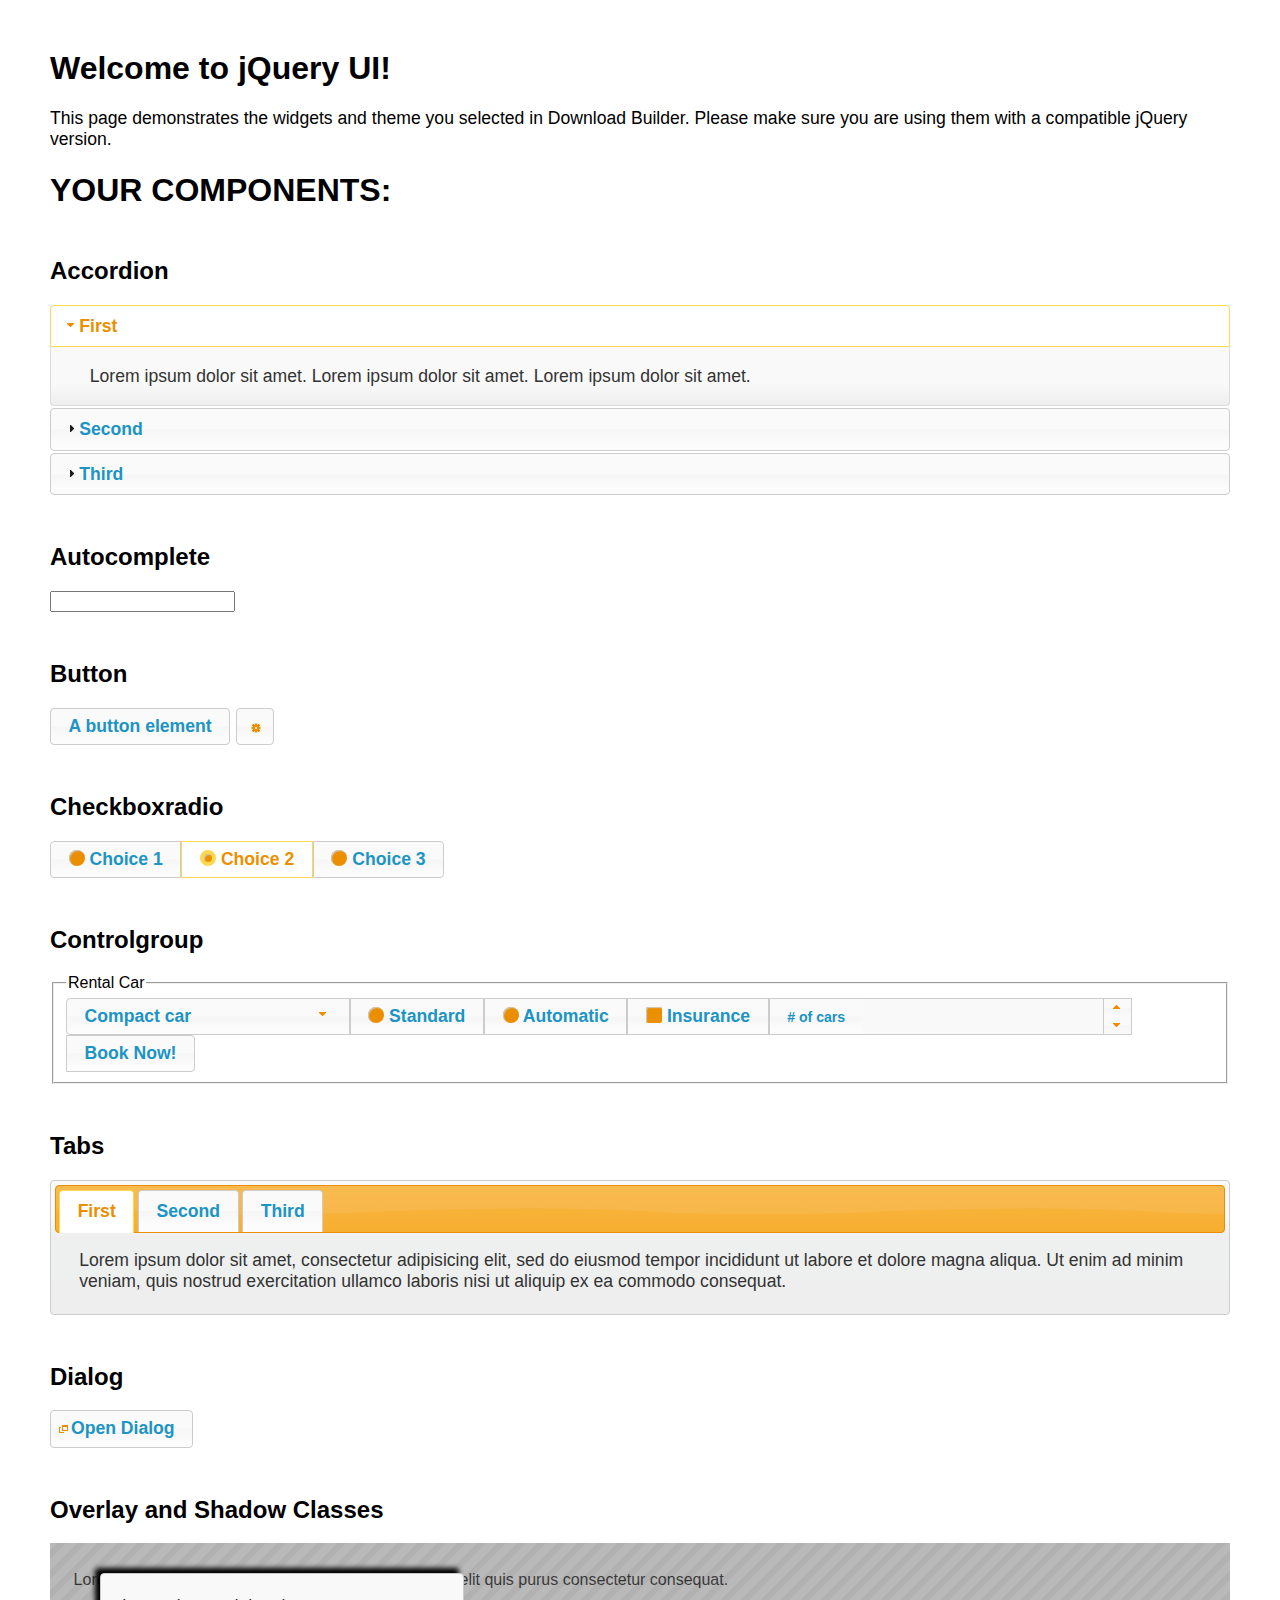
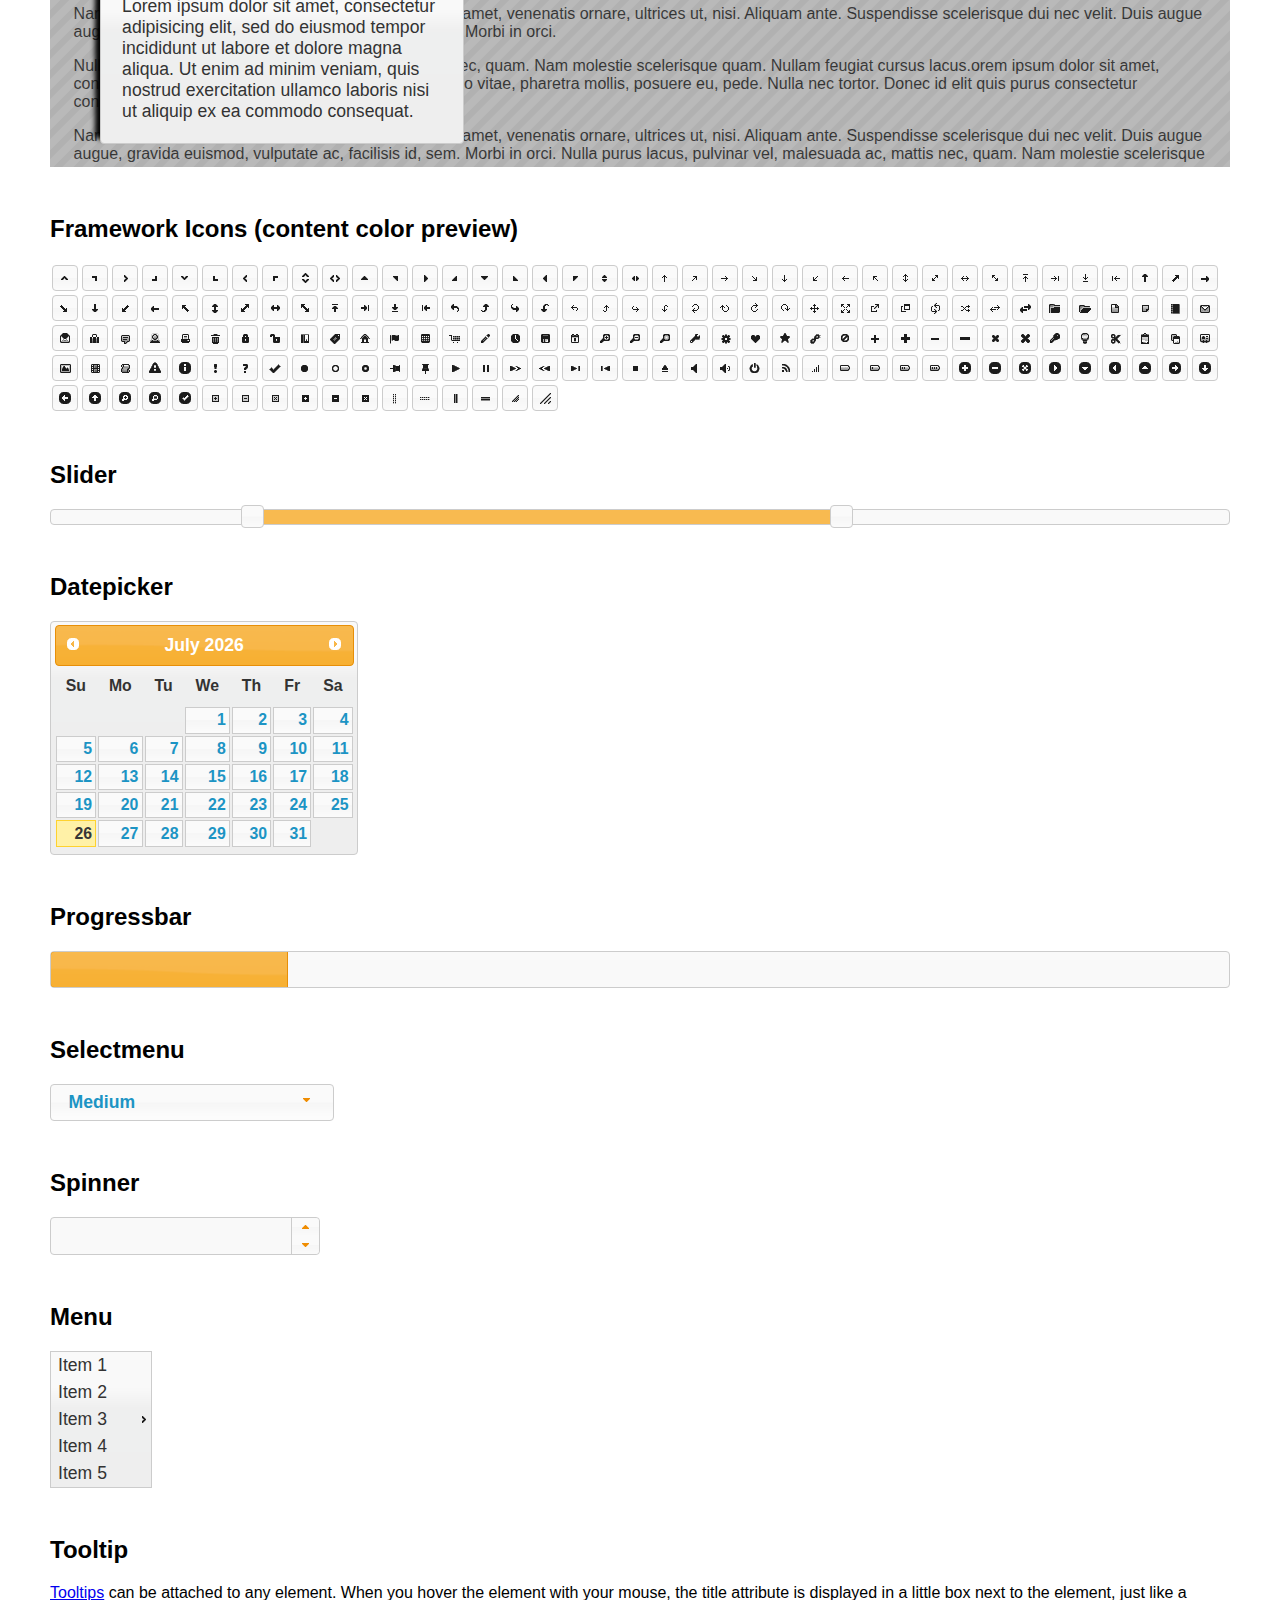
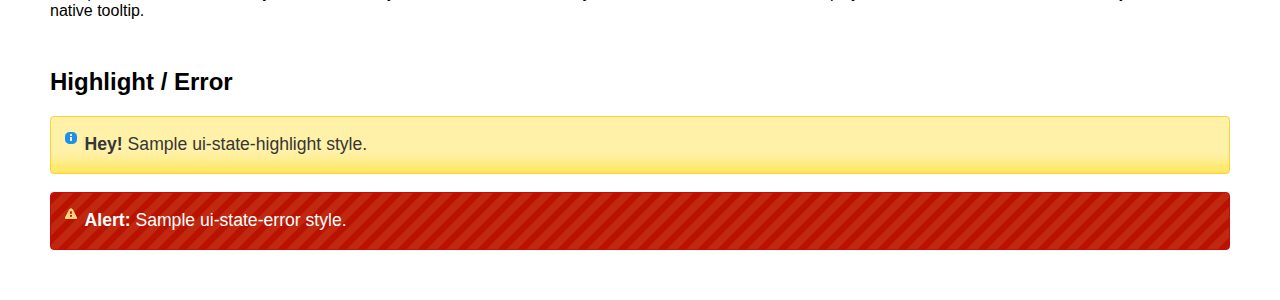
<file: assets/libs/jquery-ui-1.13.1.custom/index.html>
<!doctype html>
<html lang="us">
<head>
	<meta charset="utf-8">
	<title>jQuery UI Example Page</title>
	<link href="jquery-ui.css" rel="stylesheet">
	<style>
	body{
		font-family: "Trebuchet MS", sans-serif;
		margin: 50px;
	}
	.demoHeaders {
		margin-top: 2em;
	}
	#dialog-link {
		padding: .4em 1em .4em 20px;
		text-decoration: none;
		position: relative;
	}
	#dialog-link span.ui-icon {
		margin: 0 5px 0 0;
		position: absolute;
		left: .2em;
		top: 50%;
		margin-top: -8px;
	}
	#icons {
		margin: 0;
		padding: 0;
	}
	#icons li {
		margin: 2px;
		position: relative;
		padding: 4px 0;
		cursor: pointer;
		float: left;
		list-style: none;
	}
	#icons span.ui-icon {
		float: left;
		margin: 0 4px;
	}
	.fakewindowcontain .ui-widget-overlay {
		position: absolute;
	}
	select {
		width: 200px;
	}
	</style>
</head>
<body>

<h1>Welcome to jQuery UI!</h1>

<div class="ui-widget">
	<p>This page demonstrates the widgets and theme you selected in Download Builder. Please make sure you are using them with a compatible jQuery version.</p>
</div>

<h1>YOUR COMPONENTS:</h1>

<!-- Accordion -->
<h2 class="demoHeaders">Accordion</h2>
<div id="accordion">
	<h3>First</h3>
	<div>Lorem ipsum dolor sit amet. Lorem ipsum dolor sit amet. Lorem ipsum dolor sit amet.</div>
	<h3>Second</h3>
	<div>Phasellus mattis tincidunt nibh.</div>
	<h3>Third</h3>
	<div>Nam dui erat, auctor a, dignissim quis.</div>
</div>

<!-- Autocomplete -->
<h2 class="demoHeaders">Autocomplete</h2>
<div>
	<input id="autocomplete" title="type &quot;a&quot;">
</div>

<!-- Button -->
<h2 class="demoHeaders">Button</h2>
<button id="button">A button element</button>
<button id="button-icon">An icon-only button</button>

<!-- Checkboxradio -->
<h2 class="demoHeaders">Checkboxradio</h2>
<form style="margin-top: 1em;">
	<div id="radioset">
		<input type="radio" id="radio1" name="radio"><label for="radio1">Choice 1</label>
		<input type="radio" id="radio2" name="radio" checked="checked"><label for="radio2">Choice 2</label>
		<input type="radio" id="radio3" name="radio"><label for="radio3">Choice 3</label>
	</div>
</form>

<!-- Controlgroup -->
<h2 class="demoHeaders">Controlgroup</h2>
<fieldset>
	<legend>Rental Car</legend>
	<div id="controlgroup">
		<select id="car-type">
			<option>Compact car</option>
			<option>Midsize car</option>
			<option>Full size car</option>
			<option>SUV</option>
			<option>Luxury</option>
			<option>Truck</option>
			<option>Van</option>
		</select>
		<label for="transmission-standard">Standard</label>
		<input type="radio" name="transmission" id="transmission-standard">
		<label for="transmission-automatic">Automatic</label>
		<input type="radio" name="transmission" id="transmission-automatic">
		<label for="insurance">Insurance</label>
		<input type="checkbox" name="insurance" id="insurance">
		<label for="horizontal-spinner" class="ui-controlgroup-label"># of cars</label>
		<input id="horizontal-spinner" class="ui-spinner-input">
		<button>Book Now!</button>
	</div>
</fieldset>

<!-- Tabs -->
<h2 class="demoHeaders">Tabs</h2>
<div id="tabs">
	<ul>
		<li><a href="#tabs-1">First</a></li>
		<li><a href="#tabs-2">Second</a></li>
		<li><a href="#tabs-3">Third</a></li>
	</ul>
	<div id="tabs-1">Lorem ipsum dolor sit amet, consectetur adipisicing elit, sed do eiusmod tempor incididunt ut labore et dolore magna aliqua. Ut enim ad minim veniam, quis nostrud exercitation ullamco laboris nisi ut aliquip ex ea commodo consequat.</div>
	<div id="tabs-2">Phasellus mattis tincidunt nibh. Cras orci urna, blandit id, pretium vel, aliquet ornare, felis. Maecenas scelerisque sem non nisl. Fusce sed lorem in enim dictum bibendum.</div>
	<div id="tabs-3">Nam dui erat, auctor a, dignissim quis, sollicitudin eu, felis. Pellentesque nisi urna, interdum eget, sagittis et, consequat vestibulum, lacus. Mauris porttitor ullamcorper augue.</div>
</div>

<h2 class="demoHeaders">Dialog</h2>
<p>
	<button id="dialog-link" class="ui-button ui-corner-all ui-widget">
		<span class="ui-icon ui-icon-newwin"></span>Open Dialog
	</button>
</p>

<h2 class="demoHeaders">Overlay and Shadow Classes</h2>
<div style="position: relative; width: 96%; height: 200px; padding:1% 2%; overflow:hidden;" class="fakewindowcontain">
	<p>Lorem ipsum dolor sit amet,  Nulla nec tortor. Donec id elit quis purus consectetur consequat. </p><p>Nam congue semper tellus. Sed erat dolor, dapibus sit amet, venenatis ornare, ultrices ut, nisi. Aliquam ante. Suspendisse scelerisque dui nec velit. Duis augue augue, gravida euismod, vulputate ac, facilisis id, sem. Morbi in orci. </p><p>Nulla purus lacus, pulvinar vel, malesuada ac, mattis nec, quam. Nam molestie scelerisque quam. Nullam feugiat cursus lacus.orem ipsum dolor sit amet, consectetur adipiscing elit. Donec libero risus, commodo vitae, pharetra mollis, posuere eu, pede. Nulla nec tortor. Donec id elit quis purus consectetur consequat. </p><p>Nam congue semper tellus. Sed erat dolor, dapibus sit amet, venenatis ornare, ultrices ut, nisi. Aliquam ante. Suspendisse scelerisque dui nec velit. Duis augue augue, gravida euismod, vulputate ac, facilisis id, sem. Morbi in orci. Nulla purus lacus, pulvinar vel, malesuada ac, mattis nec, quam. Nam molestie scelerisque quam. </p><p>Nullam feugiat cursus lacus.orem ipsum dolor sit amet, consectetur adipiscing elit. Donec libero risus, commodo vitae, pharetra mollis, posuere eu, pede. Nulla nec tortor. Donec id elit quis purus consectetur consequat. Nam congue semper tellus. Sed erat dolor, dapibus sit amet, venenatis ornare, ultrices ut, nisi. Aliquam ante. </p><p>Suspendisse scelerisque dui nec velit. Duis augue augue, gravida euismod, vulputate ac, facilisis id, sem. Morbi in orci. Nulla purus lacus, pulvinar vel, malesuada ac, mattis nec, quam. Nam molestie scelerisque quam. Nullam feugiat cursus lacus.orem ipsum dolor sit amet, consectetur adipiscing elit. Donec libero risus, commodo vitae, pharetra mollis, posuere eu, pede. Nulla nec tortor. Donec id elit quis purus consectetur consequat. Nam congue semper tellus. Sed erat dolor, dapibus sit amet, venenatis ornare, ultrices ut, nisi. </p>

	<!-- ui-dialog -->
	<div class="ui-widget-overlay ui-front"></div>
	<div style="position: absolute; width: 320px; left: 50px; top: 30px; padding: 1.2em" class="ui-widget ui-front ui-widget-content ui-corner-all ui-widget-shadow">
		Lorem ipsum dolor sit amet, consectetur adipisicing elit, sed do eiusmod tempor incididunt ut labore et dolore magna aliqua. Ut enim ad minim veniam, quis nostrud exercitation ullamco laboris nisi ut aliquip ex ea commodo consequat.
	</div>

</div>

<!-- ui-dialog -->
<div id="dialog" title="Dialog Title">
	<p>Lorem ipsum dolor sit amet, consectetur adipisicing elit, sed do eiusmod tempor incididunt ut labore et dolore magna aliqua. Ut enim ad minim veniam, quis nostrud exercitation ullamco laboris nisi ut aliquip ex ea commodo consequat.</p>
</div>


<h2 class="demoHeaders">Framework Icons (content color preview)</h2>
<ul id="icons" class="ui-widget ui-helper-clearfix">
	<li class="ui-state-default ui-corner-all" title=".ui-icon-caret-1-n"><span class="ui-icon ui-icon-caret-1-n"></span></li>
	<li class="ui-state-default ui-corner-all" title=".ui-icon-caret-1-ne"><span class="ui-icon ui-icon-caret-1-ne"></span></li>
	<li class="ui-state-default ui-corner-all" title=".ui-icon-caret-1-e"><span class="ui-icon ui-icon-caret-1-e"></span></li>
	<li class="ui-state-default ui-corner-all" title=".ui-icon-caret-1-se"><span class="ui-icon ui-icon-caret-1-se"></span></li>
	<li class="ui-state-default ui-corner-all" title=".ui-icon-caret-1-s"><span class="ui-icon ui-icon-caret-1-s"></span></li>
	<li class="ui-state-default ui-corner-all" title=".ui-icon-caret-1-sw"><span class="ui-icon ui-icon-caret-1-sw"></span></li>
	<li class="ui-state-default ui-corner-all" title=".ui-icon-caret-1-w"><span class="ui-icon ui-icon-caret-1-w"></span></li>
	<li class="ui-state-default ui-corner-all" title=".ui-icon-caret-1-nw"><span class="ui-icon ui-icon-caret-1-nw"></span></li>
	<li class="ui-state-default ui-corner-all" title=".ui-icon-caret-2-n-s"><span class="ui-icon ui-icon-caret-2-n-s"></span></li>
	<li class="ui-state-default ui-corner-all" title=".ui-icon-caret-2-e-w"><span class="ui-icon ui-icon-caret-2-e-w"></span></li>
	<li class="ui-state-default ui-corner-all" title=".ui-icon-triangle-1-n"><span class="ui-icon ui-icon-triangle-1-n"></span></li>
	<li class="ui-state-default ui-corner-all" title=".ui-icon-triangle-1-ne"><span class="ui-icon ui-icon-triangle-1-ne"></span></li>
	<li class="ui-state-default ui-corner-all" title=".ui-icon-triangle-1-e"><span class="ui-icon ui-icon-triangle-1-e"></span></li>
	<li class="ui-state-default ui-corner-all" title=".ui-icon-triangle-1-se"><span class="ui-icon ui-icon-triangle-1-se"></span></li>
	<li class="ui-state-default ui-corner-all" title=".ui-icon-triangle-1-s"><span class="ui-icon ui-icon-triangle-1-s"></span></li>
	<li class="ui-state-default ui-corner-all" title=".ui-icon-triangle-1-sw"><span class="ui-icon ui-icon-triangle-1-sw"></span></li>
	<li class="ui-state-default ui-corner-all" title=".ui-icon-triangle-1-w"><span class="ui-icon ui-icon-triangle-1-w"></span></li>
	<li class="ui-state-default ui-corner-all" title=".ui-icon-triangle-1-nw"><span class="ui-icon ui-icon-triangle-1-nw"></span></li>
	<li class="ui-state-default ui-corner-all" title=".ui-icon-triangle-2-n-s"><span class="ui-icon ui-icon-triangle-2-n-s"></span></li>
	<li class="ui-state-default ui-corner-all" title=".ui-icon-triangle-2-e-w"><span class="ui-icon ui-icon-triangle-2-e-w"></span></li>
	<li class="ui-state-default ui-corner-all" title=".ui-icon-arrow-1-n"><span class="ui-icon ui-icon-arrow-1-n"></span></li>
	<li class="ui-state-default ui-corner-all" title=".ui-icon-arrow-1-ne"><span class="ui-icon ui-icon-arrow-1-ne"></span></li>
	<li class="ui-state-default ui-corner-all" title=".ui-icon-arrow-1-e"><span class="ui-icon ui-icon-arrow-1-e"></span></li>
	<li class="ui-state-default ui-corner-all" title=".ui-icon-arrow-1-se"><span class="ui-icon ui-icon-arrow-1-se"></span></li>
	<li class="ui-state-default ui-corner-all" title=".ui-icon-arrow-1-s"><span class="ui-icon ui-icon-arrow-1-s"></span></li>
	<li class="ui-state-default ui-corner-all" title=".ui-icon-arrow-1-sw"><span class="ui-icon ui-icon-arrow-1-sw"></span></li>
	<li class="ui-state-default ui-corner-all" title=".ui-icon-arrow-1-w"><span class="ui-icon ui-icon-arrow-1-w"></span></li>
	<li class="ui-state-default ui-corner-all" title=".ui-icon-arrow-1-nw"><span class="ui-icon ui-icon-arrow-1-nw"></span></li>
	<li class="ui-state-default ui-corner-all" title=".ui-icon-arrow-2-n-s"><span class="ui-icon ui-icon-arrow-2-n-s"></span></li>
	<li class="ui-state-default ui-corner-all" title=".ui-icon-arrow-2-ne-sw"><span class="ui-icon ui-icon-arrow-2-ne-sw"></span></li>
	<li class="ui-state-default ui-corner-all" title=".ui-icon-arrow-2-e-w"><span class="ui-icon ui-icon-arrow-2-e-w"></span></li>
	<li class="ui-state-default ui-corner-all" title=".ui-icon-arrow-2-se-nw"><span class="ui-icon ui-icon-arrow-2-se-nw"></span></li>
	<li class="ui-state-default ui-corner-all" title=".ui-icon-arrowstop-1-n"><span class="ui-icon ui-icon-arrowstop-1-n"></span></li>
	<li class="ui-state-default ui-corner-all" title=".ui-icon-arrowstop-1-e"><span class="ui-icon ui-icon-arrowstop-1-e"></span></li>
	<li class="ui-state-default ui-corner-all" title=".ui-icon-arrowstop-1-s"><span class="ui-icon ui-icon-arrowstop-1-s"></span></li>
	<li class="ui-state-default ui-corner-all" title=".ui-icon-arrowstop-1-w"><span class="ui-icon ui-icon-arrowstop-1-w"></span></li>
	<li class="ui-state-default ui-corner-all" title=".ui-icon-arrowthick-1-n"><span class="ui-icon ui-icon-arrowthick-1-n"></span></li>
	<li class="ui-state-default ui-corner-all" title=".ui-icon-arrowthick-1-ne"><span class="ui-icon ui-icon-arrowthick-1-ne"></span></li>
	<li class="ui-state-default ui-corner-all" title=".ui-icon-arrowthick-1-e"><span class="ui-icon ui-icon-arrowthick-1-e"></span></li>
	<li class="ui-state-default ui-corner-all" title=".ui-icon-arrowthick-1-se"><span class="ui-icon ui-icon-arrowthick-1-se"></span></li>
	<li class="ui-state-default ui-corner-all" title=".ui-icon-arrowthick-1-s"><span class="ui-icon ui-icon-arrowthick-1-s"></span></li>
	<li class="ui-state-default ui-corner-all" title=".ui-icon-arrowthick-1-sw"><span class="ui-icon ui-icon-arrowthick-1-sw"></span></li>
	<li class="ui-state-default ui-corner-all" title=".ui-icon-arrowthick-1-w"><span class="ui-icon ui-icon-arrowthick-1-w"></span></li>
	<li class="ui-state-default ui-corner-all" title=".ui-icon-arrowthick-1-nw"><span class="ui-icon ui-icon-arrowthick-1-nw"></span></li>
	<li class="ui-state-default ui-corner-all" title=".ui-icon-arrowthick-2-n-s"><span class="ui-icon ui-icon-arrowthick-2-n-s"></span></li>
	<li class="ui-state-default ui-corner-all" title=".ui-icon-arrowthick-2-ne-sw"><span class="ui-icon ui-icon-arrowthick-2-ne-sw"></span></li>
	<li class="ui-state-default ui-corner-all" title=".ui-icon-arrowthick-2-e-w"><span class="ui-icon ui-icon-arrowthick-2-e-w"></span></li>
	<li class="ui-state-default ui-corner-all" title=".ui-icon-arrowthick-2-se-nw"><span class="ui-icon ui-icon-arrowthick-2-se-nw"></span></li>
	<li class="ui-state-default ui-corner-all" title=".ui-icon-arrowthickstop-1-n"><span class="ui-icon ui-icon-arrowthickstop-1-n"></span></li>
	<li class="ui-state-default ui-corner-all" title=".ui-icon-arrowthickstop-1-e"><span class="ui-icon ui-icon-arrowthickstop-1-e"></span></li>
	<li class="ui-state-default ui-corner-all" title=".ui-icon-arrowthickstop-1-s"><span class="ui-icon ui-icon-arrowthickstop-1-s"></span></li>
	<li class="ui-state-default ui-corner-all" title=".ui-icon-arrowthickstop-1-w"><span class="ui-icon ui-icon-arrowthickstop-1-w"></span></li>
	<li class="ui-state-default ui-corner-all" title=".ui-icon-arrowreturnthick-1-w"><span class="ui-icon ui-icon-arrowreturnthick-1-w"></span></li>
	<li class="ui-state-default ui-corner-all" title=".ui-icon-arrowreturnthick-1-n"><span class="ui-icon ui-icon-arrowreturnthick-1-n"></span></li>
	<li class="ui-state-default ui-corner-all" title=".ui-icon-arrowreturnthick-1-e"><span class="ui-icon ui-icon-arrowreturnthick-1-e"></span></li>
	<li class="ui-state-default ui-corner-all" title=".ui-icon-arrowreturnthick-1-s"><span class="ui-icon ui-icon-arrowreturnthick-1-s"></span></li>
	<li class="ui-state-default ui-corner-all" title=".ui-icon-arrowreturn-1-w"><span class="ui-icon ui-icon-arrowreturn-1-w"></span></li>
	<li class="ui-state-default ui-corner-all" title=".ui-icon-arrowreturn-1-n"><span class="ui-icon ui-icon-arrowreturn-1-n"></span></li>
	<li class="ui-state-default ui-corner-all" title=".ui-icon-arrowreturn-1-e"><span class="ui-icon ui-icon-arrowreturn-1-e"></span></li>
	<li class="ui-state-default ui-corner-all" title=".ui-icon-arrowreturn-1-s"><span class="ui-icon ui-icon-arrowreturn-1-s"></span></li>
	<li class="ui-state-default ui-corner-all" title=".ui-icon-arrowrefresh-1-w"><span class="ui-icon ui-icon-arrowrefresh-1-w"></span></li>
	<li class="ui-state-default ui-corner-all" title=".ui-icon-arrowrefresh-1-n"><span class="ui-icon ui-icon-arrowrefresh-1-n"></span></li>
	<li class="ui-state-default ui-corner-all" title=".ui-icon-arrowrefresh-1-e"><span class="ui-icon ui-icon-arrowrefresh-1-e"></span></li>
	<li class="ui-state-default ui-corner-all" title=".ui-icon-arrowrefresh-1-s"><span class="ui-icon ui-icon-arrowrefresh-1-s"></span></li>
	<li class="ui-state-default ui-corner-all" title=".ui-icon-arrow-4"><span class="ui-icon ui-icon-arrow-4"></span></li>
	<li class="ui-state-default ui-corner-all" title=".ui-icon-arrow-4-diag"><span class="ui-icon ui-icon-arrow-4-diag"></span></li>
	<li class="ui-state-default ui-corner-all" title=".ui-icon-extlink"><span class="ui-icon ui-icon-extlink"></span></li>
	<li class="ui-state-default ui-corner-all" title=".ui-icon-newwin"><span class="ui-icon ui-icon-newwin"></span></li>
	<li class="ui-state-default ui-corner-all" title=".ui-icon-refresh"><span class="ui-icon ui-icon-refresh"></span></li>
	<li class="ui-state-default ui-corner-all" title=".ui-icon-shuffle"><span class="ui-icon ui-icon-shuffle"></span></li>
	<li class="ui-state-default ui-corner-all" title=".ui-icon-transfer-e-w"><span class="ui-icon ui-icon-transfer-e-w"></span></li>
	<li class="ui-state-default ui-corner-all" title=".ui-icon-transferthick-e-w"><span class="ui-icon ui-icon-transferthick-e-w"></span></li>
	<li class="ui-state-default ui-corner-all" title=".ui-icon-folder-collapsed"><span class="ui-icon ui-icon-folder-collapsed"></span></li>
	<li class="ui-state-default ui-corner-all" title=".ui-icon-folder-open"><span class="ui-icon ui-icon-folder-open"></span></li>
	<li class="ui-state-default ui-corner-all" title=".ui-icon-document"><span class="ui-icon ui-icon-document"></span></li>
	<li class="ui-state-default ui-corner-all" title=".ui-icon-document-b"><span class="ui-icon ui-icon-document-b"></span></li>
	<li class="ui-state-default ui-corner-all" title=".ui-icon-note"><span class="ui-icon ui-icon-note"></span></li>
	<li class="ui-state-default ui-corner-all" title=".ui-icon-mail-closed"><span class="ui-icon ui-icon-mail-closed"></span></li>
	<li class="ui-state-default ui-corner-all" title=".ui-icon-mail-open"><span class="ui-icon ui-icon-mail-open"></span></li>
	<li class="ui-state-default ui-corner-all" title=".ui-icon-suitcase"><span class="ui-icon ui-icon-suitcase"></span></li>
	<li class="ui-state-default ui-corner-all" title=".ui-icon-comment"><span class="ui-icon ui-icon-comment"></span></li>
	<li class="ui-state-default ui-corner-all" title=".ui-icon-person"><span class="ui-icon ui-icon-person"></span></li>
	<li class="ui-state-default ui-corner-all" title=".ui-icon-print"><span class="ui-icon ui-icon-print"></span></li>
	<li class="ui-state-default ui-corner-all" title=".ui-icon-trash"><span class="ui-icon ui-icon-trash"></span></li>
	<li class="ui-state-default ui-corner-all" title=".ui-icon-locked"><span class="ui-icon ui-icon-locked"></span></li>
	<li class="ui-state-default ui-corner-all" title=".ui-icon-unlocked"><span class="ui-icon ui-icon-unlocked"></span></li>
	<li class="ui-state-default ui-corner-all" title=".ui-icon-bookmark"><span class="ui-icon ui-icon-bookmark"></span></li>
	<li class="ui-state-default ui-corner-all" title=".ui-icon-tag"><span class="ui-icon ui-icon-tag"></span></li>
	<li class="ui-state-default ui-corner-all" title=".ui-icon-home"><span class="ui-icon ui-icon-home"></span></li>
	<li class="ui-state-default ui-corner-all" title=".ui-icon-flag"><span class="ui-icon ui-icon-flag"></span></li>
	<li class="ui-state-default ui-corner-all" title=".ui-icon-calculator"><span class="ui-icon ui-icon-calculator"></span></li>
	<li class="ui-state-default ui-corner-all" title=".ui-icon-cart"><span class="ui-icon ui-icon-cart"></span></li>
	<li class="ui-state-default ui-corner-all" title=".ui-icon-pencil"><span class="ui-icon ui-icon-pencil"></span></li>
	<li class="ui-state-default ui-corner-all" title=".ui-icon-clock"><span class="ui-icon ui-icon-clock"></span></li>
	<li class="ui-state-default ui-corner-all" title=".ui-icon-disk"><span class="ui-icon ui-icon-disk"></span></li>
	<li class="ui-state-default ui-corner-all" title=".ui-icon-calendar"><span class="ui-icon ui-icon-calendar"></span></li>
	<li class="ui-state-default ui-corner-all" title=".ui-icon-zoomin"><span class="ui-icon ui-icon-zoomin"></span></li>
	<li class="ui-state-default ui-corner-all" title=".ui-icon-zoomout"><span class="ui-icon ui-icon-zoomout"></span></li>
	<li class="ui-state-default ui-corner-all" title=".ui-icon-search"><span class="ui-icon ui-icon-search"></span></li>
	<li class="ui-state-default ui-corner-all" title=".ui-icon-wrench"><span class="ui-icon ui-icon-wrench"></span></li>
	<li class="ui-state-default ui-corner-all" title=".ui-icon-gear"><span class="ui-icon ui-icon-gear"></span></li>
	<li class="ui-state-default ui-corner-all" title=".ui-icon-heart"><span class="ui-icon ui-icon-heart"></span></li>
	<li class="ui-state-default ui-corner-all" title=".ui-icon-star"><span class="ui-icon ui-icon-star"></span></li>
	<li class="ui-state-default ui-corner-all" title=".ui-icon-link"><span class="ui-icon ui-icon-link"></span></li>
	<li class="ui-state-default ui-corner-all" title=".ui-icon-cancel"><span class="ui-icon ui-icon-cancel"></span></li>
	<li class="ui-state-default ui-corner-all" title=".ui-icon-plus"><span class="ui-icon ui-icon-plus"></span></li>
	<li class="ui-state-default ui-corner-all" title=".ui-icon-plusthick"><span class="ui-icon ui-icon-plusthick"></span></li>
	<li class="ui-state-default ui-corner-all" title=".ui-icon-minus"><span class="ui-icon ui-icon-minus"></span></li>
	<li class="ui-state-default ui-corner-all" title=".ui-icon-minusthick"><span class="ui-icon ui-icon-minusthick"></span></li>
	<li class="ui-state-default ui-corner-all" title=".ui-icon-close"><span class="ui-icon ui-icon-close"></span></li>
	<li class="ui-state-default ui-corner-all" title=".ui-icon-closethick"><span class="ui-icon ui-icon-closethick"></span></li>
	<li class="ui-state-default ui-corner-all" title=".ui-icon-key"><span class="ui-icon ui-icon-key"></span></li>
	<li class="ui-state-default ui-corner-all" title=".ui-icon-lightbulb"><span class="ui-icon ui-icon-lightbulb"></span></li>
	<li class="ui-state-default ui-corner-all" title=".ui-icon-scissors"><span class="ui-icon ui-icon-scissors"></span></li>
	<li class="ui-state-default ui-corner-all" title=".ui-icon-clipboard"><span class="ui-icon ui-icon-clipboard"></span></li>
	<li class="ui-state-default ui-corner-all" title=".ui-icon-copy"><span class="ui-icon ui-icon-copy"></span></li>
	<li class="ui-state-default ui-corner-all" title=".ui-icon-contact"><span class="ui-icon ui-icon-contact"></span></li>
	<li class="ui-state-default ui-corner-all" title=".ui-icon-image"><span class="ui-icon ui-icon-image"></span></li>
	<li class="ui-state-default ui-corner-all" title=".ui-icon-video"><span class="ui-icon ui-icon-video"></span></li>
	<li class="ui-state-default ui-corner-all" title=".ui-icon-script"><span class="ui-icon ui-icon-script"></span></li>
	<li class="ui-state-default ui-corner-all" title=".ui-icon-alert"><span class="ui-icon ui-icon-alert"></span></li>
	<li class="ui-state-default ui-corner-all" title=".ui-icon-info"><span class="ui-icon ui-icon-info"></span></li>
	<li class="ui-state-default ui-corner-all" title=".ui-icon-notice"><span class="ui-icon ui-icon-notice"></span></li>
	<li class="ui-state-default ui-corner-all" title=".ui-icon-help"><span class="ui-icon ui-icon-help"></span></li>
	<li class="ui-state-default ui-corner-all" title=".ui-icon-check"><span class="ui-icon ui-icon-check"></span></li>
	<li class="ui-state-default ui-corner-all" title=".ui-icon-bullet"><span class="ui-icon ui-icon-bullet"></span></li>
	<li class="ui-state-default ui-corner-all" title=".ui-icon-radio-off"><span class="ui-icon ui-icon-radio-off"></span></li>
	<li class="ui-state-default ui-corner-all" title=".ui-icon-radio-on"><span class="ui-icon ui-icon-radio-on"></span></li>
	<li class="ui-state-default ui-corner-all" title=".ui-icon-pin-w"><span class="ui-icon ui-icon-pin-w"></span></li>
	<li class="ui-state-default ui-corner-all" title=".ui-icon-pin-s"><span class="ui-icon ui-icon-pin-s"></span></li>
	<li class="ui-state-default ui-corner-all" title=".ui-icon-play"><span class="ui-icon ui-icon-play"></span></li>
	<li class="ui-state-default ui-corner-all" title=".ui-icon-pause"><span class="ui-icon ui-icon-pause"></span></li>
	<li class="ui-state-default ui-corner-all" title=".ui-icon-seek-next"><span class="ui-icon ui-icon-seek-next"></span></li>
	<li class="ui-state-default ui-corner-all" title=".ui-icon-seek-prev"><span class="ui-icon ui-icon-seek-prev"></span></li>
	<li class="ui-state-default ui-corner-all" title=".ui-icon-seek-end"><span class="ui-icon ui-icon-seek-end"></span></li>
	<li class="ui-state-default ui-corner-all" title=".ui-icon-seek-first"><span class="ui-icon ui-icon-seek-first"></span></li>
	<li class="ui-state-default ui-corner-all" title=".ui-icon-stop"><span class="ui-icon ui-icon-stop"></span></li>
	<li class="ui-state-default ui-corner-all" title=".ui-icon-eject"><span class="ui-icon ui-icon-eject"></span></li>
	<li class="ui-state-default ui-corner-all" title=".ui-icon-volume-off"><span class="ui-icon ui-icon-volume-off"></span></li>
	<li class="ui-state-default ui-corner-all" title=".ui-icon-volume-on"><span class="ui-icon ui-icon-volume-on"></span></li>
	<li class="ui-state-default ui-corner-all" title=".ui-icon-power"><span class="ui-icon ui-icon-power"></span></li>
	<li class="ui-state-default ui-corner-all" title=".ui-icon-signal-diag"><span class="ui-icon ui-icon-signal-diag"></span></li>
	<li class="ui-state-default ui-corner-all" title=".ui-icon-signal"><span class="ui-icon ui-icon-signal"></span></li>
	<li class="ui-state-default ui-corner-all" title=".ui-icon-battery-0"><span class="ui-icon ui-icon-battery-0"></span></li>
	<li class="ui-state-default ui-corner-all" title=".ui-icon-battery-1"><span class="ui-icon ui-icon-battery-1"></span></li>
	<li class="ui-state-default ui-corner-all" title=".ui-icon-battery-2"><span class="ui-icon ui-icon-battery-2"></span></li>
	<li class="ui-state-default ui-corner-all" title=".ui-icon-battery-3"><span class="ui-icon ui-icon-battery-3"></span></li>
	<li class="ui-state-default ui-corner-all" title=".ui-icon-circle-plus"><span class="ui-icon ui-icon-circle-plus"></span></li>
	<li class="ui-state-default ui-corner-all" title=".ui-icon-circle-minus"><span class="ui-icon ui-icon-circle-minus"></span></li>
	<li class="ui-state-default ui-corner-all" title=".ui-icon-circle-close"><span class="ui-icon ui-icon-circle-close"></span></li>
	<li class="ui-state-default ui-corner-all" title=".ui-icon-circle-triangle-e"><span class="ui-icon ui-icon-circle-triangle-e"></span></li>
	<li class="ui-state-default ui-corner-all" title=".ui-icon-circle-triangle-s"><span class="ui-icon ui-icon-circle-triangle-s"></span></li>
	<li class="ui-state-default ui-corner-all" title=".ui-icon-circle-triangle-w"><span class="ui-icon ui-icon-circle-triangle-w"></span></li>
	<li class="ui-state-default ui-corner-all" title=".ui-icon-circle-triangle-n"><span class="ui-icon ui-icon-circle-triangle-n"></span></li>
	<li class="ui-state-default ui-corner-all" title=".ui-icon-circle-arrow-e"><span class="ui-icon ui-icon-circle-arrow-e"></span></li>
	<li class="ui-state-default ui-corner-all" title=".ui-icon-circle-arrow-s"><span class="ui-icon ui-icon-circle-arrow-s"></span></li>
	<li class="ui-state-default ui-corner-all" title=".ui-icon-circle-arrow-w"><span class="ui-icon ui-icon-circle-arrow-w"></span></li>
	<li class="ui-state-default ui-corner-all" title=".ui-icon-circle-arrow-n"><span class="ui-icon ui-icon-circle-arrow-n"></span></li>
	<li class="ui-state-default ui-corner-all" title=".ui-icon-circle-zoomin"><span class="ui-icon ui-icon-circle-zoomin"></span></li>
	<li class="ui-state-default ui-corner-all" title=".ui-icon-circle-zoomout"><span class="ui-icon ui-icon-circle-zoomout"></span></li>
	<li class="ui-state-default ui-corner-all" title=".ui-icon-circle-check"><span class="ui-icon ui-icon-circle-check"></span></li>
	<li class="ui-state-default ui-corner-all" title=".ui-icon-circlesmall-plus"><span class="ui-icon ui-icon-circlesmall-plus"></span></li>
	<li class="ui-state-default ui-corner-all" title=".ui-icon-circlesmall-minus"><span class="ui-icon ui-icon-circlesmall-minus"></span></li>
	<li class="ui-state-default ui-corner-all" title=".ui-icon-circlesmall-close"><span class="ui-icon ui-icon-circlesmall-close"></span></li>
	<li class="ui-state-default ui-corner-all" title=".ui-icon-squaresmall-plus"><span class="ui-icon ui-icon-squaresmall-plus"></span></li>
	<li class="ui-state-default ui-corner-all" title=".ui-icon-squaresmall-minus"><span class="ui-icon ui-icon-squaresmall-minus"></span></li>
	<li class="ui-state-default ui-corner-all" title=".ui-icon-squaresmall-close"><span class="ui-icon ui-icon-squaresmall-close"></span></li>
	<li class="ui-state-default ui-corner-all" title=".ui-icon-grip-dotted-vertical"><span class="ui-icon ui-icon-grip-dotted-vertical"></span></li>
	<li class="ui-state-default ui-corner-all" title=".ui-icon-grip-dotted-horizontal"><span class="ui-icon ui-icon-grip-dotted-horizontal"></span></li>
	<li class="ui-state-default ui-corner-all" title=".ui-icon-grip-solid-vertical"><span class="ui-icon ui-icon-grip-solid-vertical"></span></li>
	<li class="ui-state-default ui-corner-all" title=".ui-icon-grip-solid-horizontal"><span class="ui-icon ui-icon-grip-solid-horizontal"></span></li>
	<li class="ui-state-default ui-corner-all" title=".ui-icon-gripsmall-diagonal-se"><span class="ui-icon ui-icon-gripsmall-diagonal-se"></span></li>
	<li class="ui-state-default ui-corner-all" title=".ui-icon-grip-diagonal-se"><span class="ui-icon ui-icon-grip-diagonal-se"></span></li>
</ul>

<!-- Slider -->
<h2 class="demoHeaders">Slider</h2>
<div id="slider"></div>

<!-- Datepicker -->
<h2 class="demoHeaders">Datepicker</h2>
<div id="datepicker"></div>

<!-- Progressbar -->
<h2 class="demoHeaders">Progressbar</h2>
<div id="progressbar"></div>

<!-- Progressbar -->
<h2 class="demoHeaders">Selectmenu</h2>
<select id="selectmenu">
	<option>Slower</option>
	<option>Slow</option>
	<option selected="selected">Medium</option>
	<option>Fast</option>
	<option>Faster</option>
</select>

<!-- Spinner -->
<h2 class="demoHeaders">Spinner</h2>
<input id="spinner">

<!-- Menu -->
<h2 class="demoHeaders">Menu</h2>
<ul style="width:100px;" id="menu">
	<li><div>Item 1</div></li>
	<li><div>Item 2</div></li>
	<li><div>Item 3</div>
		<ul>
			<li><div>Item 3-1</div></li>
			<li><div>Item 3-2</div></li>
			<li><div>Item 3-3</div></li>
			<li><div>Item 3-4</div></li>
			<li><div>Item 3-5</div></li>
		</ul>
	</li>
	<li><div>Item 4</div></li>
	<li><div>Item 5</div></li>
</ul>

<!-- Tooltip -->
<h2 class="demoHeaders">Tooltip</h2>
<p id="tooltip">
	<a href="#" title="That&apos;s what this widget is">Tooltips</a> can be attached to any element. When you hover
the element with your mouse, the title attribute is displayed in a little box next to the element, just like a native tooltip.
</p>

<!-- Highlight / Error -->
<h2 class="demoHeaders">Highlight / Error</h2>
<div class="ui-widget">
	<div class="ui-state-highlight ui-corner-all" style="margin-top: 20px; padding: 0 .7em;">
		<p><span class="ui-icon ui-icon-info" style="float: left; margin-right: .3em;"></span>
		<strong>Hey!</strong> Sample ui-state-highlight style.</p>
	</div>
</div>
<br>
<div class="ui-widget">
	<div class="ui-state-error ui-corner-all" style="padding: 0 .7em;">
		<p><span class="ui-icon ui-icon-alert" style="float: left; margin-right: .3em;"></span>
		<strong>Alert:</strong> Sample ui-state-error style.</p>
	</div>
</div>

<script src="external/jquery/jquery.js"></script>
<script src="jquery-ui.js"></script>
<script>
$( "#accordion" ).accordion();

var availableTags = [
	"ActionScript",
	"AppleScript",
	"Asp",
	"BASIC",
	"C",
	"C++",
	"Clojure",
	"COBOL",
	"ColdFusion",
	"Erlang",
	"Fortran",
	"Groovy",
	"Haskell",
	"Java",
	"JavaScript",
	"Lisp",
	"Perl",
	"PHP",
	"Python",
	"Ruby",
	"Scala",
	"Scheme"
];
$( "#autocomplete" ).autocomplete({
	source: availableTags
});

$( "#button" ).button();
$( "#button-icon" ).button({
	icon: "ui-icon-gear",
	showLabel: false
});

$( "#radioset" ).buttonset();

$( "#controlgroup" ).controlgroup();

$( "#tabs" ).tabs();

$( "#dialog" ).dialog({
	autoOpen: false,
	width: 400,
	buttons: [
		{
			text: "Ok",
			click: function() {
				$( this ).dialog( "close" );
			}
		},
		{
			text: "Cancel",
			click: function() {
				$( this ).dialog( "close" );
			}
		}
	]
});

// Link to open the dialog
$( "#dialog-link" ).click(function( event ) {
	$( "#dialog" ).dialog( "open" );
	event.preventDefault();
});

$( "#datepicker" ).datepicker({
	inline: true
});

$( "#slider" ).slider({
	range: true,
	values: [ 17, 67 ]
});

$( "#progressbar" ).progressbar({
	value: 20
});

$( "#spinner" ).spinner();

$( "#menu" ).menu();

$( "#tooltip" ).tooltip();

$( "#selectmenu" ).selectmenu();

// Hover states on the static widgets
$( "#dialog-link, #icons li" ).hover(
	function() {
		$( this ).addClass( "ui-state-hover" );
	},
	function() {
		$( this ).removeClass( "ui-state-hover" );
	}
);
</script>
</body>
</html>
</file>
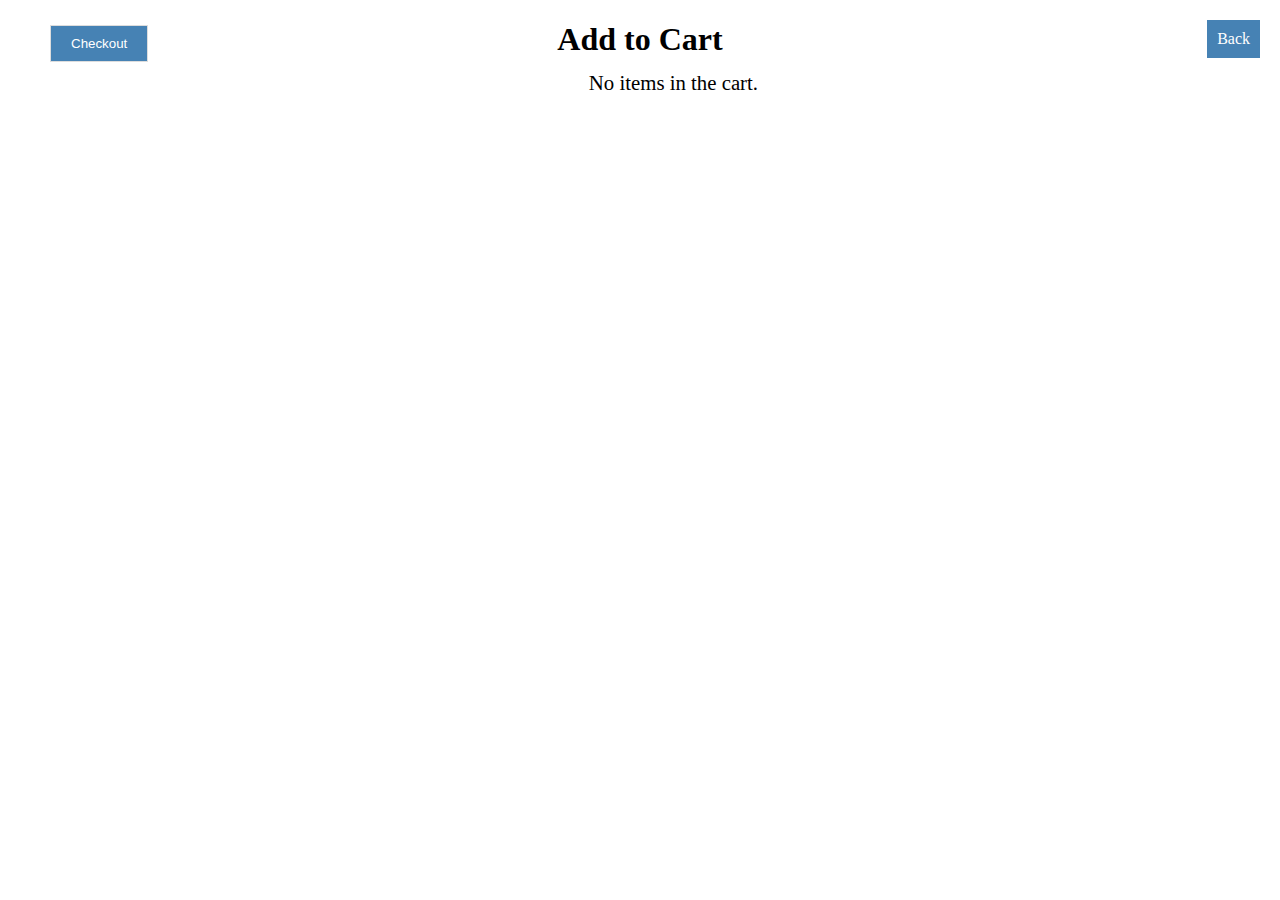
<file: addtocart.html>
<!DOCTYPE html>
<html lang="en">
<head>
    <meta charset="UTF-8">
    <meta name="viewport" content="width=device-width, initial-scale=1.0">
    <title>Add to Cart</title>
    <style type="text/css">
       
h1 {
    text-align: center;
}
.back-btn {
    position: absolute;
    top: 20px;
    right: 20px;
    padding: 10px;
    text-decoration: none;
    background-color: steelblue;
    color: #fff;
}
#cart-info {
    margin: 20px;

    display: grid;
    grid-template-columns: repeat(auto-fit, minmax(15rem, 1fr));
    gap: 1.5rem;

}

#cart-info p{
    text-align: center;
    font-size: 1.3rem;

    position: absolute;
    left: 46%;
    top: 50px;
}

.cart-item {
    width: 300px;
    border: 1px solid #ddd;
    border-radius: 5px;
    padding: 10px;
    margin-top: 50px;
    margin-bottom: 10px;
    
    display: flex;
    justify-content: center;
    align-items: center;
    
}

.cart-item img {
    width: 50%; /* Adjust as needed */
    height: auto;
    display: block;
    margin-right: 10px;
}
.cart-item hr {
    margin: 10px 0;
}
#checkout-btn {
    position: absolute;
    left: 50px;
    top: 25px;

    background-color: steelblue;
    color: #fff;
    border: 1px solid #ddd;
    padding: 10px 20px;
    cursor: pointer;
}

.remove-btn{
    margin-top: 120px;
    background-color :steelblue;
    color: #fff;
    padding: 7px 10px;
    cursor: pointer;
    border: none;
}
    </style>
</head>
<body>
    <h1>Add to Cart</h1>
    <div id="cart-info"></div>

    <a href="menu.html" class="back-btn">Back</a>
    <button type="button" id="checkout-btn">Checkout</button>

    <script type="text/javascript">
        function getQueryParams() {
            const params = new URLSearchParams(window.location.search);
            return {
                items: params.get('items'),
                eventData: params.get('eventData')
            };
        }

        function parseEventData(eventData) {
            try {
                return JSON.parse(decodeURIComponent(eventData)) || [];
            } catch (e) {
                console.error('Failed to parse event data:', e);
                return [];
            }
        }

        function updateCartInfo(cartData) {
            const cartInfo = document.getElementById('cart-info');
            cartInfo.innerHTML = ''; // Clear existing content

            if (!cartData.length) {
                cartInfo.innerHTML = '<p>No items in the cart.</p>';
                return;
            }

            cartData.forEach((data, index) => {
                const eventData = data.name || 'No event data';
                const parentContent = data.price || 'No content available';
                const imageUrl = data.imageUrl || ''; // Display image URL if available

                const div = document.createElement('div');
                div.classList.add('cart-item');
                div.innerHTML = `
                    ${imageUrl ? `<img src="${imageUrl}" alt="Item Image">` : ''}
                    <div>
                        <strong>Name: </strong> ${eventData} <br>
                        <strong>Price: </strong> ${parentContent}
                    </div>
                    <button class='remove-btn' data-index='${index}'>Remove</button>
                    <hr>
                `;
                cartInfo.appendChild(div);
            });

            // Display total number of items
            const totalItems = document.createElement('p');
            totalItems.textContent = `Total items: ${cartData.length}`;
            cartInfo.appendChild(totalItems);
        }

        function updateLocalStorage(cartData) {
            localStorage.setItem('cart', JSON.stringify(cartData));
        }

        function clearLocalStorage() {
            localStorage.removeItem('cart');
        }

        document.addEventListener('DOMContentLoaded', function() {
            const { items, eventData } = getQueryParams();
            let cartData = parseEventData(eventData);

            // If cartData is empty and no data in localStorage, reset the cart
            if (!cartData.length) {
                cartData = JSON.parse(localStorage.getItem('cart')) || [];
            }

            updateCartInfo(cartData);

            // Add event listener to remove buttons
            document.getElementById('cart-info').addEventListener('click', function(event) {
                if (event.target.classList.contains('remove-btn')) {
                    const index = event.target.getAttribute('data-index');
                    cartData.splice(index, 1); // Remove item from array
                    updateCartInfo(cartData);

                    // Update localStorage
                    updateLocalStorage(cartData);
                }
            });
        });

        document.getElementById('checkout-btn').addEventListener('click', function() {
            const cart = JSON.parse(localStorage.getItem('cart')) || [];
            if (cart.length === 0) {
                alert("Your cart is empty!");
                return;
            }

            // Calculate the total price
            let totalPrice = 0;
            cart.forEach(item => {
                const price = parseFloat(item.price) || 0; // Ensure price is a number
                totalPrice += price;
            });

            // Format total price to 2 decimal places
            const formattedTotalPrice = totalPrice.toFixed(2);

            // Display the total price to the user
            window.alert(`Your total is ${formattedTotalPrice} MMK. Thank you for your purchase!`);

            // Clear the cart
            clearLocalStorage();
            document.getElementById('cart-info').innerHTML = '<p>You successfully bought it!!!</p>';
        });
    </script>
</body>
</html>
</file>
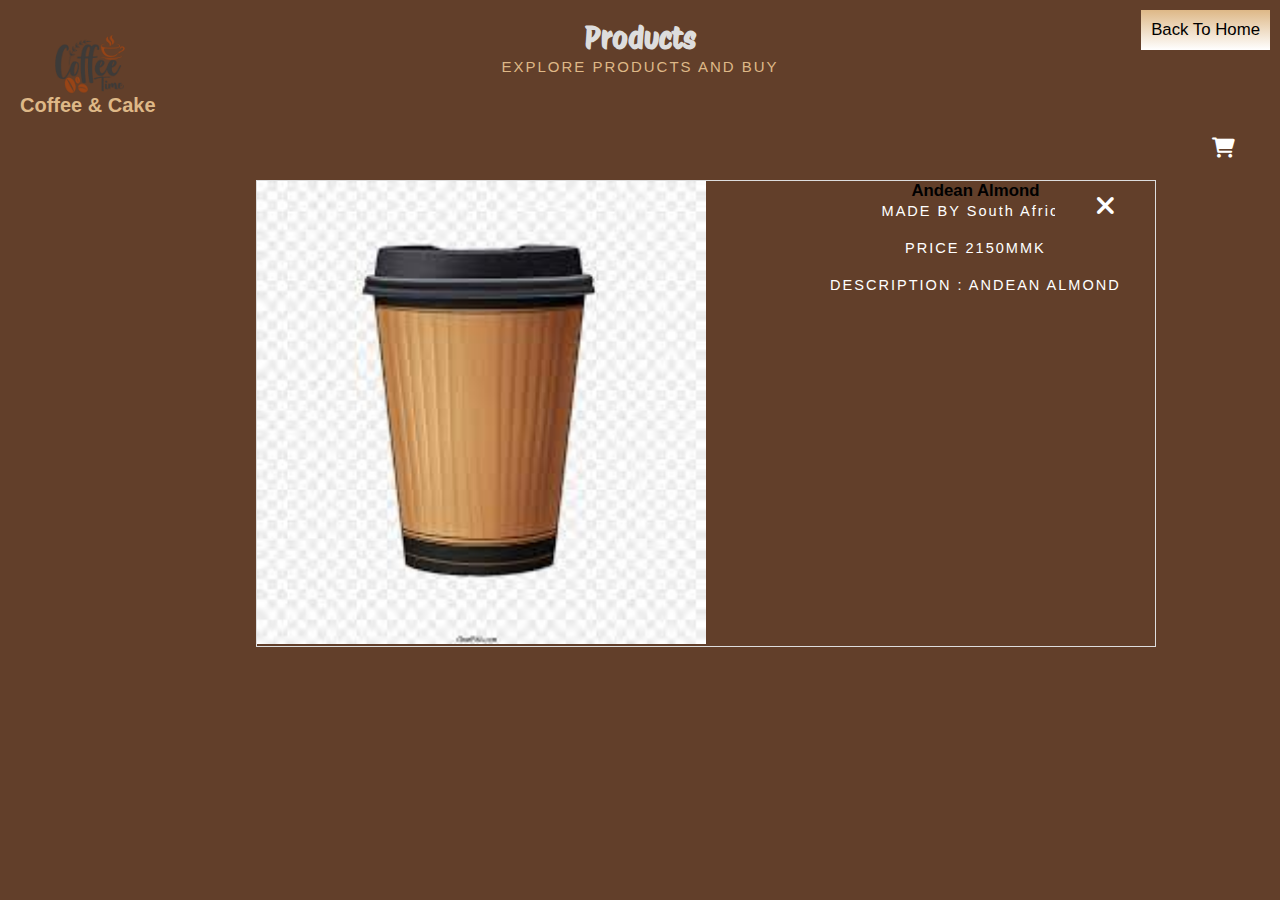
<file: product.html>
<!DOCTYPE html>
<html>
<head>
    <title>Products</title>
    <link rel="stylesheet" href="https://cdnjs.cloudflare.com/ajax/libs/font-awesome/6.0.0-beta3/css/all.min.css">
    <link href="./css/style.css" rel="stylesheet" type="text/css" />
    <style type="text/css">
        body{
            background: #623F2A;
        }
        .back-btn{
            font-size: 1.5rem;
            background: linear-gradient(burlywood,#fff);
            color: #000;

            position: absolute;
            right: 10px;
            top: 10px;

            padding: 10px;
        }
        .menu-container{
            width: auto;
            padding: 20px;
            text-align: center;

            margin-bottom: 40px;
        }
        .menu-container h5{
            color: #ddd;
            font-size: 30px;
            font-family: "Protest Riot", sans-serif;
        }

        .menu-container p{
            font-size: 15px;
            color: burlywood;
        }

        .menu-card{
            display: flex;
            justify-content: space-between;

            position: relative;
        }

        .menu-card h3{
            color: burlywood;
            font-size: 20px;
        }

        .menu-card .logo{
            width: 100px;
            color: #623F2A;
            
            position: absolute;
            left: 20px;
            top: -80px;
        }

        .menu-content{
            box-shadow: 255 255 255 rgb(0,0,0,0.4);
            display: flex; 
            justify-content: space-between;
        }
        
        .icons {
            /* display: inline-block; */
            font-size: 1.8rem;
            margin-left: 1rem;
            margin-top: 3.2rem;
            margin-right: 2rem;
        }
        .icons i{
            color: #fff;
            cursor: pointer;
        }


        .icons .cart-btn:hover {
            transform: scale(1.13);
        }

        .product-container{
            display: grid;
            grid-template-columns: repeat(auto-fit, minmax(30rem, 1fr));
            gap: 1rem;

            margin-left: 30px;
        }

        .product-boxs{
            width: 330px;
            height: 350px;
            border: 1px solid rgb(255,255,255,0.1);
            border-radius: 20px;
            margin: 10px 5px;

            position: relative;
        }

        .product-boxs img{
            text-align: left;
        }

        .product-content{
            width: 80%;
            display: flex;
            justify-content: space-between;
            align-items: center;

            margin-left: 40px;
        }


        .product-text{
            color: #fff;
            font-family: 'Poppins', sans-serif;

            position: relative;
        }

        .product-text h3{
            font-size: 1.8rem;
        }

        .product-text p{
            font-size: 1.2rem;
        }

        .product-text .price{
            font-size: 1.5rem;
        }
        
        .btndetails{
            width: 80px;
            height: 30px;
            
            cursor: pointer;
            border-radius: 10px;

            position: absolute;
            right: 0;
        }

        

        .btndetails i{
            color: #623F2A;
        }

        .btncarts{
            text-align: center;
            background: linear-gradient(burlywood,#ccc);
            color: #000;

            position: absolute;
            bottom: 20px;
            left: 40%;

            padding: 10px 25px;

            transform: all 1s;
        }

        .btncarts:hover{
            transform: translateY(-5px);
            background-color: #fff;
            color: #623F2A;
        }

        .btnbuys{
            text-align: center;
            background: linear-gradient(burlywood,#ccc);
            color: #000;

            position: absolute;
            bottom: 20px;
            left: 60%;

            padding: 9px 20px;

            cursor: pointer;
        }

        .modal{
            width: 900px;
            height: auto;
            border: 1px solid #ddd;

            position: absolute;
            left: 20%;
            top: 20%;

            text-align: center;
        }

        .modal-content{
            display: flex;
            justify-content: space-between;
        }

        .modal-header{
            width: 50%;
        }

        .modal-header .modal-img{
            width: 100%;
        }

        .btn-close{
            width: 100px;
            height: 50px;
            background-color: #623F2A;
            color: #fff;
            cursor: pointer;

            position: absolute;
            right: 0;
            top: 0;
        }

        .modal-body{
            width: 40%;

        }

        
    </style>
</head>
<body>
    <!-- header section starts -->


    <a href="index.html" class="back-btn">Back to home</a>

 

    <div class="menu-container">
        <h5>Products</h5>
        <p>Explore products and buy</p>

        <div class="menu-card">
            <h3>Coffee & Cake</h3>
            <img src="assets/img/logo/logo.png" alt="logo" class="logo" srcset="">
              

            <div class="icons">
                <i class="fa-solid fa-cart-shopping cart-btn"></i>
            </div>
        </div>

    </div>

    <div class="product-container">

        <!-- <div class="product-boxs">
            <h5>Products</h5>
            <p>Explore products and buy</p>

            <div class="menu-card">
                <h3>Coffee & Cake</h3>
                <img src="assets/img/logo/logo.png" alt="logo" class="logo" srcset="">
                

                <div class="icons">
                    <i class="fa-solid fa-cart-shopping cart-btn"></i>
                </div>
            </div>
        </div> -->

    </div>



    <div class="modal">
       
          <div class="modal-content">
            <div class="modal-header">
              <img src="./assets/img/menu/coffee1.jpeg" class="modal-img"/>
              <button type="button" class="btn-close"><i class="fas fa-close fa-2x"></i></button>
            </div>
            <div class="modal-body">
                <h2>Andean Almond</h2>
                <p>Made by <span>South Africa</span></p>
                <p>Price <span>2150</span>MMK</p>
                <P>Description : Andean Almond</P>
            </div>
          </div>
      </div>
       
            
          



<script src="./js/app.js" type="text/javascript"></script>
<script src="./assets/libs/jquery.js" type="text/javascript"></script>
<!-- <script src="./libs/jquery-ui-1.13.1/jquery-ui.min.js" type="text/javascript"></script> -->
<script src="./addtocart.php" type="text/javascript"></script>
<script type="text/javascript">

    


        const getcoffeedatas = fetch("https://fake-coffee-api.vercel.app/api")
        .then((res) => res.json())
        .then((data) => data);

        var url = "https://fake-coffee-api.vercel.app/api";


        fetch(url)
                .then(response=>response.json())
                .then(datas=>{
                        coffeedatatodom(datas);
                    }).
                    catch(err=>console.log(err));
            
        function redirectToCart(){
        window.location.href = "addtocart.php";
        }

        function coffeedatatodom(coffees) {

        let count = 0;

        coffees.forEach(function(coffee) {
            if (count >= 12) return; // Exit the function if count reaches 12
            
            var getcoffeestring = JSON.stringify(coffee);
            var coffeeObject = JSON.parse(getcoffeestring);
            
            var lis = document.createElement('li');
            lis.classList.add('product-boxs');
            console.log(coffeeObject);
            console.log(coffeeObject.description);
            // Access the properties directly from the parsed object
            lis.innerHTML = `
            <img src="${coffeeObject.image_url}" width="400px" height="200px" />
            <div class="product-content">
                <div class="product-text">
                    <h3>${coffeeObject.name}</h3>
                    <p>Price <span class="price"> ${Math.round(coffeeObject.price * 200)} mmk</span></p>
                </div>
                <button type="button" class="btndetails" onmouseover="showDetails(this.parentElement.parentElement)"><i class="fa-sharp fa-solid fa-circle-info fa-2x"></i></button>
            </div>
            <button type="button" class="btncarts" onclick="redirectToCart()"><i class="fas fa-shopping-cart"></i></button>
            <button type="button" class="btnbuys" onclick="">Buy Now</button>
            `;
            
            document.querySelector('.product-container').appendChild(lis);
            
            count++; // Increment the counter

            
        });


            
        }
                
        function showDetails(event){
            console.log(event);
        }
          

</script>

</body>
</html>
</file>
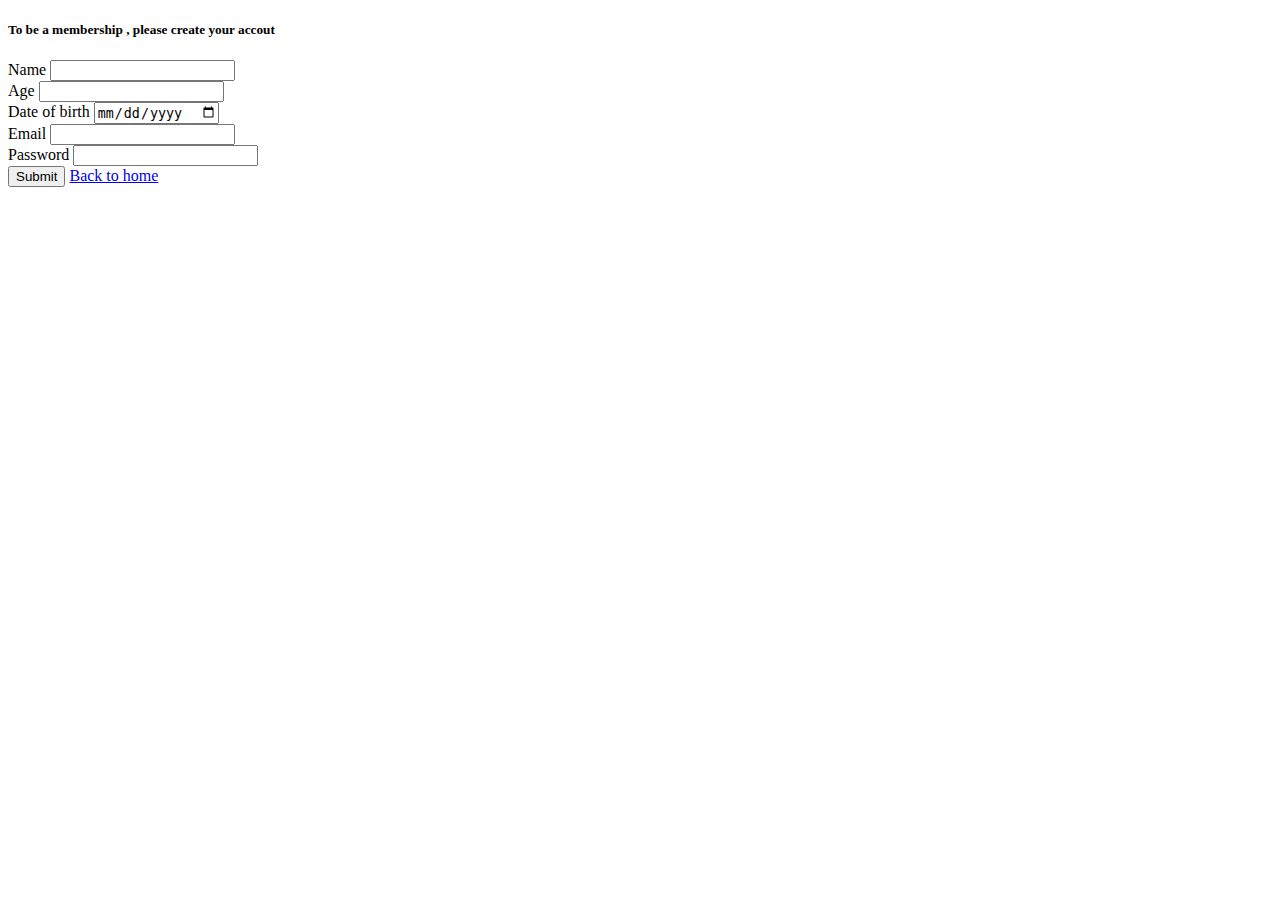
<file: signup.html>
<?php


?>

<!DOCTYPE html>
<html>
<head>
<link href="https://cdn.jsdelivr.net/npm/bootstrap@5.0.2/dist/css/bootstrap.min.css" rel="stylesheet" integrity="sha384-EVSTQN3/azprG1Anm3QDgpJLIm9Nao0Yz1ztcQTwFspd3yD65VohhpuuCOmLASjC" crossorigin="anonymous">
    <title>Membership Signup</title>
</head>
<body>
    <div class="container">

      <div class="row mt-5">

        <h5 class="red">To be a membership , please create your accout</h5>
        <form action="loginfunction.php" method="POST">
             <div class="form-control mb-3">
                  <label for="name" class="">Name</label>
                  <input type="text" class="form-control" name="name" id="name"  >
            </div>
            <div class="form-control mb-3">
                  <label for="age" class="">Age</label>
                  <input type="text" class="form-control" name="age" id="age"  >
            </div>
            <div class="form-control mb-3">
                  <label for="date" class="">Date of birth</label>
                  <input type="date" class="form-control" name="date" id="date"  >
            </div>
            <div class="form-control mb-3">
                  <label for="email" class="">Email</label>
                  <input type="email" class="form-control" name="email" id="email"  >
            </div>
            <div class="form-control mb-3">
                    <label for="password" class="">Password</label>
                    <input type="password" class="form-control" name="password" id="password" >
            </div>
            <div class="form-control mb-3">
                   <button type="submit" name="confirm" class="btn btn-primary ml-5">Submit</button>
                   <a href="index.php" class="btn btn-secondary">Back to home</a>
            </div>
        </form>
      </div>

    </div>


    <script src="https://cdn.jsdelivr.net/npm/bootstrap@5.0.2/dist/js/bootstrap.bundle.min.js" integrity="sha384-MrcW6ZMFYlzcLA8Nl+NtUVF0sA7MsXsP1UyJoMp4YLEuNSfAP+JcXn/tWtIaxVXM" crossorigin="anonymous"></script>
</body>
</html>
</file>
<file: css/style.css>
@import url('https://fonts.googleapis.com/css2?family=Pacifico&family=Poppins:ital,wght@0,100;0,200;0,300;0,400;0,500;0,600;0,700;0,800;0,900;1,100;1,200;1,300;1,400;1,500;1,600;1,700;1,800;1,900&family=Protest+Riot&family=Roboto+Mono:ital,wght@0,100..700;1,100..700&display=swap');

*{
  font-family: "Roboto", sans-serif;
  margin: 0;
  padding: 0;
  box-sizing: border-box;
  outline: none;
  border: none;
  text-decoration: none;
  text-transform: capitalize;
  transition: .2s linear;
}

:root{
  --main:#FED8B1;
  --bg:#6F4E37;
  --black:#A67B5B;
  --border:0.5rem solid rgba(255,255,255,.3);
}

html{
  font-size: 70%;
  overflow-x: hidden;
  scroll-padding-top: 9rem;
  scroll-behavior: smooth;
  scrollbar-width: .8rem;
  scrollbar-color: var(--bg);
}

html::-webkit-scrollbar-thumb{
  background: white;
  border-radius: 5rem;
}

body{
  background: var(--bg);
}

.bg {
  background: url(../assets/img/banner/bg.jpeg) no-repeat;
  background-position: center;
  background-size: cover;
  /* border-radius: 100%/0 0 10% 10%; */
  border-bottom-left-radius: 70% 3%;
  border-bottom-right-radius: 70% 3%;
}

.header {
  /* background: var(--bg); */
  background-color: transparent;
  display: flex;
  align-items: center;
  justify-content: space-between;
  padding: 0.2rem 5%;
  /* border-bottom: var(--border); */
  position: fixed;
  top: 0;left: 0;right: 0;
  z-index: 100;
}

#header.scrolled {
  background-color: #e0ac4c; /* Change to desired color */
}

/* .header .active {
  display: inline-block;
} */

.header .logo img{
  height: 9rem;
  margin-left: 2rem;
}

.header .logo img:hover{
  transform: scale(1.1);
}

.header .navbar {
  margin-left: 3rem;
}

.header .navbar a {
  color: #58402F;
  margin-left: 4rem;
  font-size: 1.5rem;
}

.header .navbar a:hover {
  border-bottom: .15rem solid var(--main);
  color: #623F2A;
  padding-bottom: .4rem;
}

.header .icons {
  /* display: inline-block; */
  font-size: 1.8rem;
  margin-left: 1rem;
  margin-top: 3.2rem;
  margin-right: 2rem;
}
.header .icons i{
  color: white;
  cursor: pointer;
}

.header .icons .search-btn {
  margin-right: 1rem;
}

.header .icons .search-btn:hover {
  transform: scale(1.13);
}

.header .icons .cart-btn:hover {
  transform: scale(1.13);
}

.header .icons .menu-btn{
  display: none;
}

.header .search-form {
  margin-right: 3rem;
  background-color: #fff;
  width: 16rem;
  height: 2rem;
  /* display: none; */
}

.header .search-form input {
  width: 100%;
  height: 100%;
  font-size: 1rem;
  color: var(--black);
  padding: 1rem;
  text-transform: none;
}

input[type=search]:focus {
  border: 1px solid #555;
}

/* header-section ends */


/* home section starts */
.home{
  min-height: 100vh;
  display: flex;
  align-items: center;
  /* background: url(../images/home-background.jpg) no-repeat; */
  /* background-position: center; */
  /* background-size: cover; */
}

.home .img {
  margin-top: 4rem;
  margin-left: 10rem;
}
.home .img img{
  width: 85%;
}
.home .img img:hover {
  transform: scale(1.1); 
}

.btn {
  margin-top: 1rem;
  display: inline-block;
  border: 2px solid var(--bg);
  border-radius: 3rem;
  color: var(--bg);
  font-size: 1.7rem;
  padding: .9rem 3rem;
  transition: box-shadow 300ms ease-in-out, color 300ms ease-in-out;
}

.btn:hover {
  color: #eee;
  box-shadow: 0 0 40px 40px var(--bg) inset;
}

section {
  padding: 2rem 7%;
}

/* .about-img {
  width: 50%;
} */
.home span {
  font-family: "Protest Riot", sans-serif;
  font-style: normal;
  text-transform: uppercase;
  font-weight: 100;
  color: #623F2A;;
}

.home .content {
  max-width: 60rem;
}

.home .content h3 {
  font-family: "Protest Riot", sans-serif;
  font-size: 6rem;
  font-weight: 100;
  text-transform: uppercase;
  color: #d2911c;
  /* color: var(--bg); */
}

.home .content hr {
  width: 35%;
  height: 0.5rem;
  border: none;
  margin: 10px 0;
  background: linear-gradient(to right, #623F2A, #DEDEDE);
}

.home .content p {
  font-size: 1.3rem;
  font-weight: lighter;
  line-height: 1.8;
  padding: 1rem 0;
  color: #d2911c;
}

.card {
  position: absolute;
  display: flex;
  justify-content: space-around;
  align-items: center;
  width: 80%;
  max-width: 600px;
  padding: 20px;
  background-color: #D4D4D4;
  border: 1px solid #FAFAFA;
  border-radius: 50px;
  box-shadow: 0 4px 8px rgba(0, 0, 0, 0.3);
  left: 375px;
  bottom: -70px;

  margin-bottom: 20px;
}

.card .section {
  text-align: center;
  flex: 1;
}

.card .section h2 {
  font-style: normal;
  font-weight: lighter;
  font-size: 1.2em;
  margin-bottom: 10px;
  color: #623f2a;
}

.card .section .number {
  font-size: 2em;
  font-weight: bold;
  color: #292828;
}

/* start blockquote */

.quote-container {
  margin: 20px 0;
  padding: 10px;
  position: relative;
}


.fa-quotes{
  color: rgba(255,255,255,0.3);
  font-size: 28px;

  position: absolute;
  top: 40px;
}

.fa-quote-left{
  left: 0;
}

.fa-quote-right{
  right: 0;
}

.testimonial{
  line-height:  30px;
}

.blockquote {
  margin: 20px 0;
   font-family: 'Poppins', sans-serif;
   font-weight: 800;
   color: #ffffff;
   text-align: center;
   padding: 10px;
}

.blockquote h1 {
   font-family: "Pacifico", cursive;
   position: relative;
   color: #FFFFFF;
   font-size: 40px;
   font-weight: 400;
   line-height: 1;
   margin: 0;
   margin-bottom: 1rem;
}

.blockquote h4 {
  font-weight: 500;
  font-size: 15px;
}
.progress-bar{
  width: 80%;
  height: 4px;
  background:#d2911c;
  transform-origin: left;

  animation-name: myincrement;
  animation-duration: 10s;
  animation-timing-function: linear;
  animation-iteration-count: infinite;
}

@keyframes myincrement{
  0%{
     transform: scaleX(0);
  }

  100%{
      transform: scaleX(1);
  }
}
/* blockquote end */

.about .row {
  display: flex;
  align-items: center;
  background: var(--black);
  flex-wrap: wrap;
  height: 626px;
}

.about .row .image {
  flex-wrap: 1 1 10rem;
  /* padding: 2rem; */
}

.about .row .image img {
  width: 100%;
}

.about .row .content {
  flex: 1 1 10rem;
  padding: 2rem;
}

.about .row .content h3 {
  font-size: 3rem;
  color: #fff;
}

.about .row .content p {
  font-size: 1.3rem;
  color: #ccc;
  padding: 1rem 0;
  line-height: 1.4;
}

.btncarts{
  background-color: #ccc;
  color: red;
  padding: 8px 28px;
  cursor: pointer;

  margin-left: -80px;
  margin-top: 10px;

  position: relative;
}

.icons{
    color: black;
    
    position: absolute;
    right: 3px;
    top: 8px;
}

/* Menu Section starts */

.menu{
  margin-top: 20px;
  font-family: sans-serif;  
  background: linear-gradient(to top, #623F2A, #ddd);

  position: relative;

  padding: 30px;
}


.heading {
  text-align: center;
  color: #d2911c;
  text-transform: uppercase;
  padding-bottom: 0.5rem;
  font-size: 2.3rem;
  font-family: arial;
}


.caption{
  text-align: center;
  color: #623f2a;
  font-family: "Pacifico", cursive;
  font-size:  1.6rem;
}

.box-container{
  width: 100%;
  margin-top: 20px;
  margin-bottom: 40px;

  display: flex;
}


.menu-box{
  width: 500px;
  background: rgb(0,212,255);
  
  backdrop-filter: blur(16px) saturate(180%);
  -webkit-backdrop-filter: blur(16px) saturate(180%);
  background-color: rgba(17, 25, 40, 0.25);
  border-radius: 12px;
  border: 1px solid rgba(255, 255, 255, 0.125);  
  padding: 30px;  
  filter: drop-shadow(0 30px 10px rgba(0,0,0,0.125));

  margin: 0 15px;
}



.wrapper{
  width: 100%;
  /* height: 100%; */

  text-align: left;
}

.menu-box:nth-child(1) .wrapper .banner-image {
  background-image: url('../assets/img/menu/set1.jpg');
  background-position: center;
  background-size: cover;
  width: 100%;
  height: 150px;
  border-radius: 10px;
  border: 1px solid rgba(255,255,255,0.4);
  margin-bottom: 10px;
}


.menu-box:nth-child(2) .wrapper .banner-image {
  background-image: url('../assets/img/menu/coffee1.jpeg');
  background-position: center;
  background-size: cover;
  width: 100%;
  height: 150px;
  border-radius: 10px;
  border: 1px solid rgba(255,255,255,0.4);
  margin-bottom: 10px;
}


.menu-box:nth-child(3) .wrapper .banner-image {
  background-image: url('../assets/img/menu/cake2.jpeg');
  background-position: center;
  background-size: cover;
  width: 100%;
  height: 150px;
  border-radius: 10px;
  border: 1px solid rgba(255,255,255,0.4);
  margin-bottom: 10px;
}


.menu-box:nth-child(4) .wrapper .banner-image {
  background-image: url('../assets/img/menu/package1.jpg');
  background-position: center;
  background-size: cover;
  width: 100%;
  height: 150px;
  border-radius: 10px;
  border: 1px solid rgba(255,255,255,0.4);
  margin-bottom: 10px;
}

h1{
  font-family: 'Righteous', sans-serif;
  color: rgba(255,255,255,0.98);
  text-transform: uppercase;
  font-size: 1.6rem;
  margin-bottom: 5px;
}

p {
  color: #fff;
  font-family: 'Lato', sans-serif;
  font-size: 1.3rem;
  line-height: 150%;
  letter-spacing: 2px;
  text-transform: uppercase;
  margin-bottom: 15px;
}

.button-wrapper{
  width: 100%;
  text-align: center;
}

.addtocart{
  border: none;
  padding: 12px 20px;
  border-radius: 24px;
  font-size: 1.3rem;   
  cursor: pointer;

  background: transparent;
  color: rgba(0, 212, #623f2a, 0.7);
  border: 1px solid #d2911c;
  transition: all .3s ease;
}




.addtocart:hover{
  transform: scale(1.125);
  color: rgba(255, 255, 255, 0.9);
  border-color: rgba(255, 255, 255, 0.9);
  transition: all .3s ease;  
}

.menubtn{
  width: 150px;
  height: 50px;
  border: none;
  padding: 12px 24px;
  border-radius: 30px;
  font-size: 12px;
  font-size: 1.4rem;  
  cursor: pointer;

  display: block;
  margin: auto;
  text-align: center;

  background: #d2911c;
  color: rgba(255,255,255,0.95);
  border: 1px solid #d2911c;
  font-weight: bold;
  transition: all .3s ease; 

}

.menubtn:hover{
  transform: scale(1.125);  
  /* border-color: rgba(255, 255, 255, 0.9); */
  filter: drop-shadow(0 10px 5px rgba(0,0,0,0.125));
  transition: all .3s ease;    
}
/* Menu Section Ends */
.review .box-container {
  display: grid;
  grid-template-columns: repeat(auto-fit, minmax(30rem, 1fr));
  gap: 1.5rem;
}

.review .box-container .box {
  border: var(--main);
  text-align: center;
  padding: 3rem 2rem;
  border: 1px solid #fff;
}

.review .box-container .box p {
  font-size: 1.5rem;
  line-height: 1.4;
  color: #ccc;
  padding: 2rem 0;
}

.review .box-container .box img{
  height: 5rem;
  width: 5rem;
}

.review .box-container .box h3{
  padding: 1rem 0;
  font-size: 2rem;
  color: #fff;
}

.contact .row {
  display: flex;
  align-items: center;
  background: var(--black);
  flex-wrap: wrap;
  gap: 1rem;
}

.contact .row .map {
  flex: 1 1 20rem;
  width: 100%;
  object-fit: cover;
}

.contact .row .info {
  flex: 1 1 20rem;
}

.contact .row .info p {
  font-size: 2rem;
  color: #fff;
  line-height: 1.4;
}

.contact .row .info .email{
  text-transform: none;
}

.contact .row .info i{
  height: 4rem;
  width: 4rem;
  /* line-height: 4rem; */
  font-size: 2rem;
  padding: 1rem;
  margin: .3rem;
  border: 1px solid #fff;
  border-radius: 20%;
}

.contact .row .info i:hover{
  cursor: pointer;
  background-color: var(--main);
}

.footer {
  margin-top: 2rem;
  text-align: center;
  background-color: var(--main);
}

.footer .credit {
  font-size: 1.4rem;
}








/* media-queries */
@media(max-width:990px){

 html{
    font-size: 58%;
 }

 .header {
    padding: 1.5rem 2rem;
 }

 .header .icons {
  display:inline-block;
 }

 .header .navbar{
  position: fixed;
  top: 100%;
  right: -100%;
  background:white;
  width: 30rem;
  height: auto;
 }

 .header .active {
  right: 0;
 }

 .header .navbar a{
  color: var(--black);
  display: block;
  margin: 1.5rem;
  padding: .5rem;
  font-size: 2rem;
 }

 section {
  padding: 2rem;
 }

 .home {
  background-repeat: no-repeat;
  background-position: center;
  background-size: cover;

  text-align: center;

  position: relative;

  transition: background 2s linear;
 }

 

 .home .content h3 {
  font-size: 4.5rem;
 }

 .home .content p {
  font-size: 1.5rem;
 }

 .about .row {
  height: auto;
 }

 .contact .row .info {
  padding: 2rem;
 }

 .contact .row .info i{
  margin-top: 1rem;
 }
}
</file>
